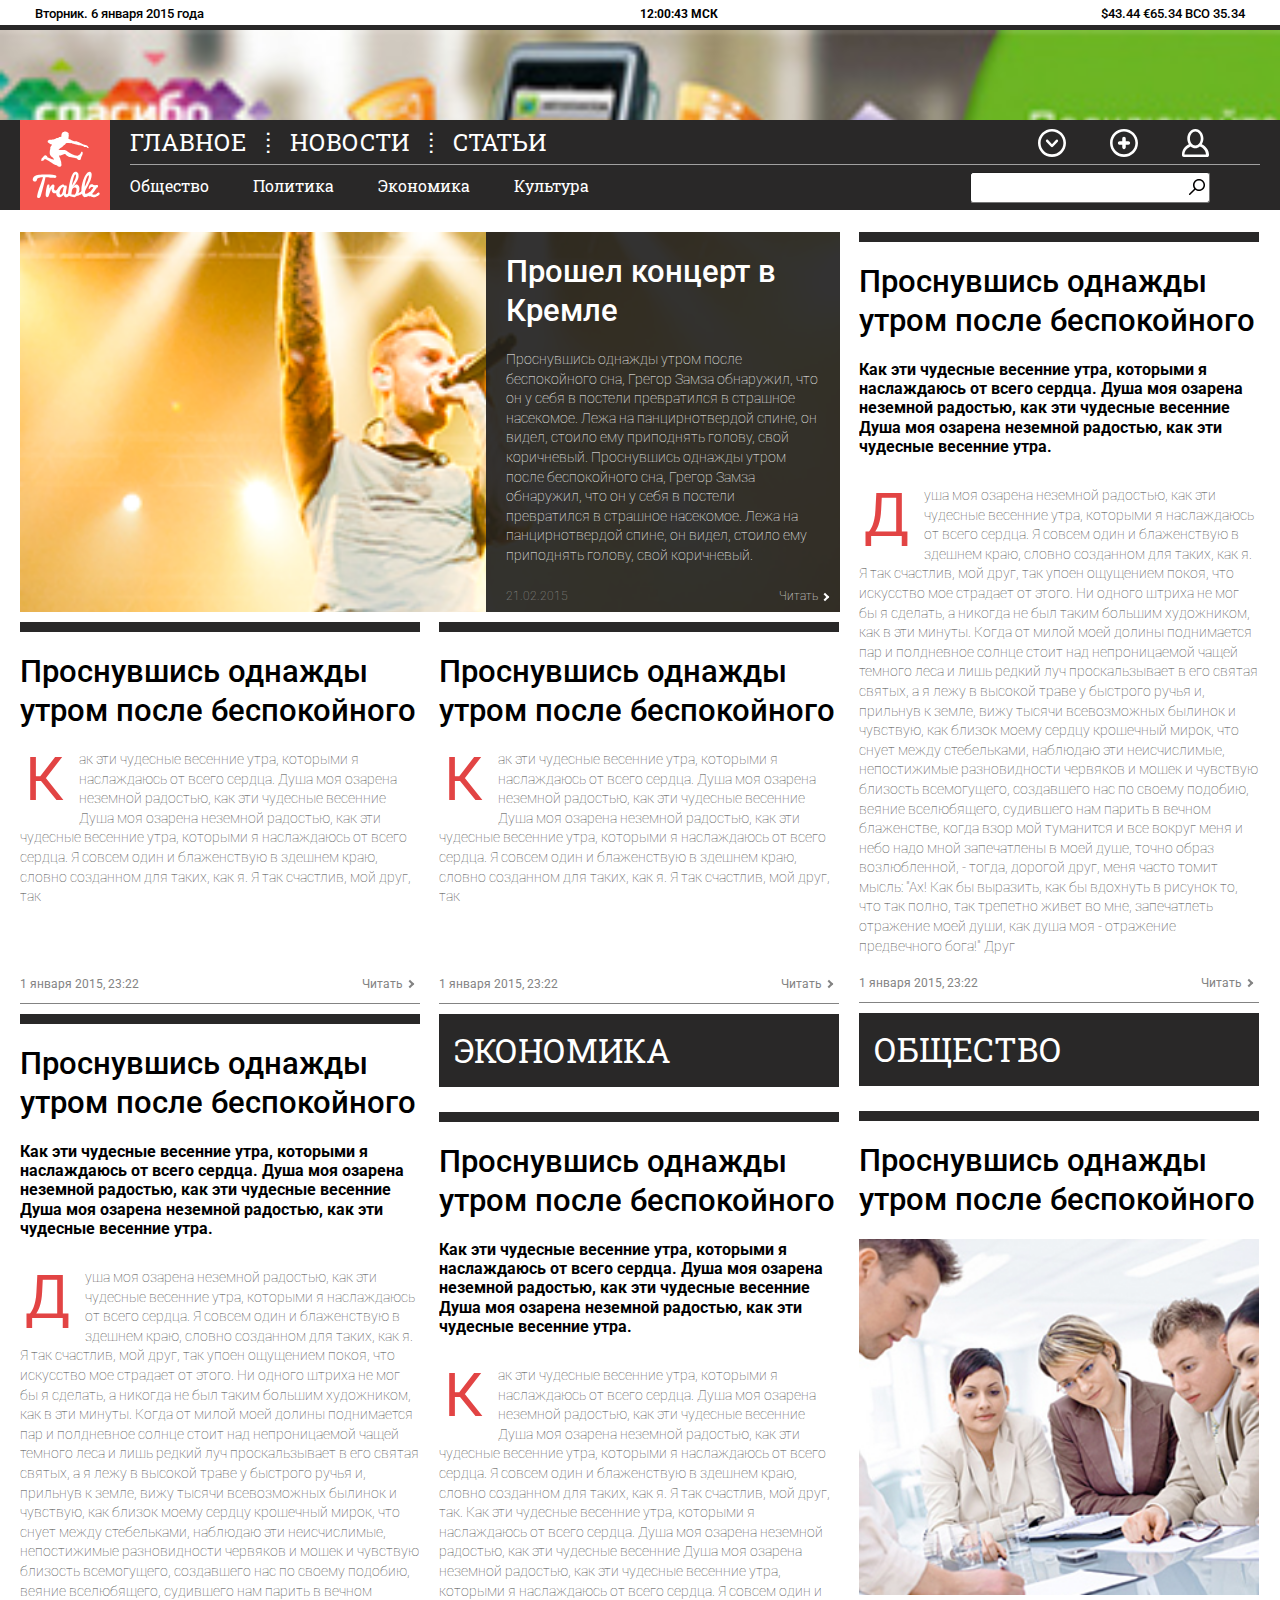
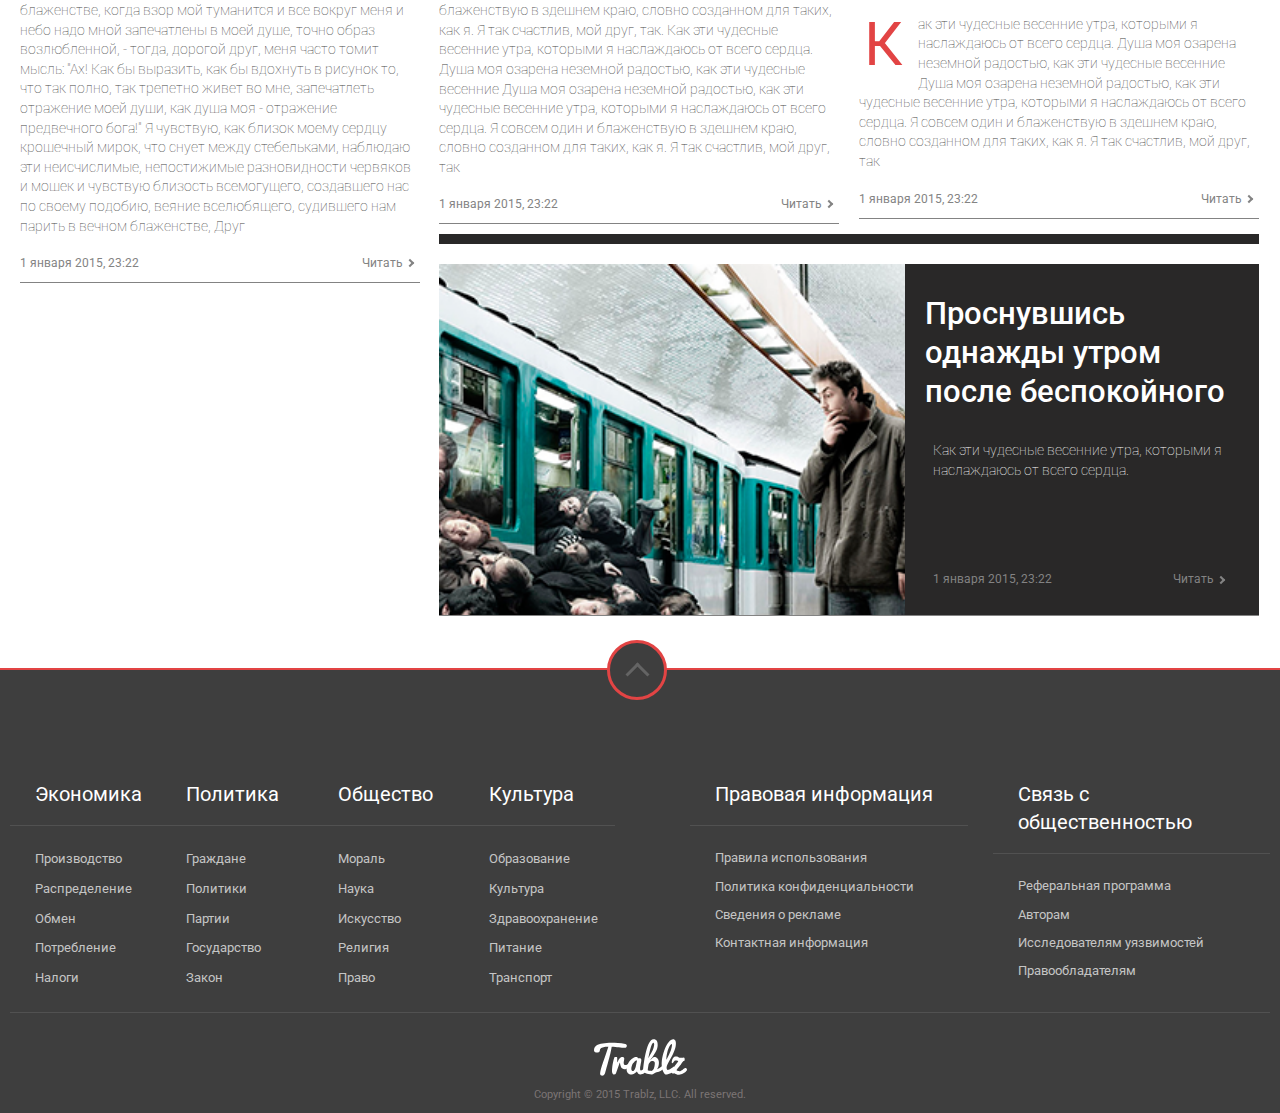
<file: test_tz/Trablz/index.html>
<!DOCTYPE html>
<html lang="ru-RU">
  <head>
    <title>Trablz</title>
    <!-- required meta -->
    <meta charset="utf-8">
    <meta name="keywords" content="">
    <meta name="description" content="">
    <meta name="viewport" content="width=device-width, initial-scale=1.0,user-scalable=no,maximum-scale=1.0" />

    <!-- google fonts -->
    <link href='http://fonts.googleapis.com/css?family=Roboto+Slab:400,700,300,100&subset=latin,cyrillic,cyrillic-ext' rel='stylesheet' type='text/css'>
    <link href='http://fonts.googleapis.com/css?family=Roboto:500,400italic,300,700,400&subset=cyrillic,latin' rel='stylesheet' type='text/css'>



    <!-- stylesheets-->
    <link rel="stylesheet" href="css/reset.css" type="text/css"/>
    <link rel="stylesheet" href="css/icons.css" type="text/css"/>
    <link rel="stylesheet" href="css/screen.css" type="text/css"/>
    <!--
     <link rel="stylesheet" href="css/general.css" type="text/css"/>
    <link rel="stylesheet" href="css/mobile.css" type="text/css"  media="only screen and (max-width:480px)"/>
    <link rel="stylesheet" href="css/middle.css" type="text/css" media="only screen and (min-width:481px) and (max-width: 1024px)"/>
    <link rel="stylesheet" href="css/desktop.css" type="text/css" media="only screen and (min-width: 1025px)"/>
    -->
  </head>
  <body>
    <header>
      <!-- Часы, курсы валют -->
      <div class="clock hide-mobile">
        <span class="day">Вторник. 6 января 2015 года</span>
        <span class="time">12:00:43 МСК</span>
        <span class="currency">$43.44 €65.34 ВСО 35.34</span>
      </div>
      <!-- Блок с баннером -->
      <div class="banner-block">
        <a href="#"><img src="tmp/banner.png"></a>
      </div>
      <!-- Навигация -->
      <nav id="sticker">
        <div class="logo">
          <a href='#' title='Trablz'>
            <img src="img/logo.svg" alt="Trablz" title="Trablz">
          </a>
        </div>
        <ul id="header-nav-global">
          <li class='active'><a href='#'>Главное</a></li>
          <li><a href='#'>Новости</a></li>
          <li><a href='#'>Статьи</a></li>
        </ul>
        <ul id="header-nav-inner">
          <li class='active'><a href='#'>Общество</a></li>
          <li data-trigger='2'><a href='#'>Политика</a></li>
          <li data-trigger='3'><a href='#' data-trigger='3'>Экономика</a></li>
          <li data-trigger='4'><a href='#' data-trigger='4'>Культура</a></li>
        </ul>
        <ul id="header-menu-buttons">
          <li class='icon i-account'><a href="#" data-id='signin'></a></li>
          <li class='icon i-plus' ><a data-id='signup' href="#"></a></li>
          <li class='icon i-down' ><a data-id='categories' href="#"></a></li>
          <li class='icon i-search'><a data-id='togglesearch' href="#"></a></li>
        </ul>
        <div class='searchfield sf-out hide-tablet hide-mobile'>
          <label>
            <input type='text' name='searchQ' />
          </label>
        </div>
        <div id='underNav' class='clearfix'>
          <div id='togglesearch' class='searchfield'>
            <label>
              <input type='text' name='searchQ' />
            </label>
          </div>
          <div id='signin' class='clearfix'>
            <span>Войдите</span>
            <form>
              <div class='fieldGroup clearfix'>
                  <div class='float-inner tablet-1'>
                    <input type='email' name='email' placeholder='E-mail'/>
                    <div class='clearfix'>
                      <a href='#'>У вас еще нет профиля?</a>
                    </div>
                  </div>
                  <div class='float-inner tablet-1'>
                    <input type='password' name='pass' placeholder='Пароль'/>
                    <div class='clearfix'>
                      <a href='#'>Забыли пароль?</a>
                      <label class='chkbx'>
                        <input type='checkbox' name='savepwd'/>
                        <span>Запомнить</span>
                      </label>
                      <button>Войти</button>
                    </div>
                  </div>
              </div>
            </form>
          </div>
          <div id='signup' class='clearfix'>
            <span>Регистрация</span>
            <form>
                <input type='email' name='email' placeholder='E-mail'/>
                <input type='password' name='pass' placeholder='Пароль'/>
                <input type='password' name='pass_rep' placeholder='Повторите пароль'/>
                <input type='text' name='phone' placeholder='Номер телефона'/>
                <div id='captcha'>
                  <div id="chiholder"><input type='text' name='captcha' placeholder='Номер'/>
                  </div>
                  <div class="capcha-img"><img src='tmp/captcha.png'></div>
                </div>
                <button class="registration">Регистрация</button>
            </form>
          </div>
          <div id='categories' class='clearfix'>
               <div class="footernews">
          <div class="footer-column">
            <ul><h4>Экономика</h4>
              <li><a href="#">Производство</a></li>
              <li><a href="#">Распределение</a></li>
              <li><a href="#">Обмен</a></li>
              <li><a href="#">Потребление</a></li>
              <li><a href="#">Налоги</a></li>
            </ul>
          </div>
          <div class="footer-column">
            <ul><h4>Политика</h4>
              <li><a href="#">Граждане</a></li>
              <li><a href="#">Политики</a></li>
              <li><a href="#">Партии</a></li>
              <li><a href="#">Государство</a></li>
              <li><a href="#">Закон</a></li>
            </ul>
          </div>
          <div class="footer-column">
            <ul><h4>Общество</h4>
              <li><a href="#">Мораль</a></li>
              <li><a href="#">Наука</a></li>
              <li><a href="#">Искусство</a></li>
              <li><a href="#">Религия</a></li>
              <li><a href="#">Право</a></li>
            </ul>
          </div>
          <div class="footer-column">
            <ul><h4>Культура</h4>
              <li><a href="#">Образование</a></li>
              <li><a href="#">Культура</a></li>
              <li><a href="#">Здравоохранение</a></li>
              <li><a href="#">Питание</a></li>
              <li><a href="#">Транспорт</a></li>
            </ul>
          </div>
        </div>
          </div>
        </div>
      </nav>
      <!-- END Навигация -->

    </header>
    <!-- Новостная лента --> 
    <main>
      <!-- Внешняя обертка  -->
        <!-- Внутренние обертки  -->
      <div id='msnr' class='clearfix'>
        <div class='float col-2 no-border height-1'>
          <div class="news news-type-0">
            <div class="news-media"><img src="tmp/news1.png"></div>
            <div class="news-content clearfix">
              <h3>Прошел концерт в Кремле</h3>
              <p class="hide-mobile">Проснувшись однажды утром после беспокойного сна, Грегор Замза обнаружил, что он у себя в постели превратился в страшное насекомое. Лежа на панцирнотвердой спине, он видел, стоило ему приподнять голову, свой коричневый. Проснувшись однажды утром после беспокойного сна, Грегор Замза обнаружил, что он у себя в постели превратился в страшное насекомое. Лежа на панцирнотвердой спине, он видел, стоило ему приподнять голову, свой коричневый.
              <br><br>
              Проснувшись однажды утром после беспокойного сна, Грегор Замза обнаружил, что он у себя в постели превратился в страшное насекомое. Лежа на панцирнотвердой спине, он видел, стоило ему приподнять голову, свой коричневый.</p>
              <!-- да, тк это ньюс-тайп-0 здесь время и ссылка внутри контента, да будет так -->
              <time pubdate datetime="2012-12-23">21.02.2015</time>
                <a class="read" href="#">Читать</a>
            </div>
          </div>
        </div>
        <div class='float col-1 height-2'>
          <div class="news news-type-2">
            <div class="news-content clearfix">
              <h3>Проснувшись однажды утром после беспокойного</h3>
              <h4 class="news-intro">Как эти чудесные весенние утра, которыми я наслаждаюсь от всего сердца. Душа моя озарена неземной радостью, как эти чудесные весенние Душа моя озарена неземной радостью, как эти чудесные весенние утра.</h4>
              <p>Душа моя озарена неземной радостью, как эти чудесные весенние утра, которыми я наслаждаюсь от всего сердца. Я совсем один и блаженствую в здешнем краю, словно созданном для таких, как я. Я так счастлив, мой друг, так упоен ощущением покоя, что искусство мое страдает от этого. Ни одного штриха не мог бы я сделать, а никогда не был таким большим художником, как в эти минуты. Когда от милой моей долины поднимается пар и полдневное солнце стоит над непроницаемой чащей темного леса и лишь редкий луч проскальзывает в его святая святых, а я лежу в высокой траве у быстрого ручья и, прильнув к земле, вижу тысячи всевозможных былинок и чувствую, как близок моему сердцу крошечный мирок, что снует между стебельками, наблюдаю эти неисчислимые, непостижимые разновидности червяков и мошек и чувствую близость всемогущего, создавшего нас по своему подобию, веяние вселюбящего, судившего нам парить в вечном блаженстве, когда взор мой туманится и все вокруг меня и небо надо мной запечатлены в моей душе, точно образ возлюбленной, - тогда, дорогой друг, меня часто томит мысль: "Ах! Как бы выразить, как бы вдохнуть в рисунок то, что так полно, так трепетно живет во мне, запечатлеть отражение моей души, как душа моя - отражение предвечного бога!" Друг</p>
            </div>
            <div class='news-infos clearfix'>
                <time pubdate datetime="2012-12-23">1 января 2015, 23:22</time>
                <a class="read" href="#">Читать</a>
            </div>
          </div>
        </div>
        <div class='float col-1 height-1'>
          <div class="news news-type-1">
            <div class="news-content clearfix">
              <h3>Проснувшись однажды утром после беспокойного</h3>
              <p>Как эти чудесные весенние утра, которыми я наслаждаюсь от всего сердца. Душа моя озарена неземной радостью, как эти чудесные весенние Душа моя озарена неземной радостью, как эти чудесные весенние утра, которыми я наслаждаюсь от всего сердца. Я совсем один и блаженствую в здешнем краю, словно созданном для таких, как я. Я так счастлив, мой друг, так</p>
            </div>
            <div class='news-infos clearfix'>
              <time pubdate datetime="2012-12-23">1 января 2015, 23:22</time>
              <a class="read" href="#">Читать</a>
            </div>
          </div>
        </div>
        <div class='float col-1 height-1'>
          <div class="news news-type-1 ">
              <div class="news-content clearfix">
                <h3>Проснувшись однажды утром после беспокойного</h3>
                <p>Как эти чудесные весенние утра, которыми я наслаждаюсь от всего сердца. Душа моя озарена неземной радостью, как эти чудесные весенние Душа моя озарена неземной радостью, как эти чудесные весенние утра, которыми я наслаждаюсь от всего сердца. Я совсем один и блаженствую в здешнем краю, словно созданном для таких, как я. Я так счастлив, мой друг, так</p>
            </div>
            <div class='news-infos clearfix'>
                <time pubdate datetime="2012-12-23">1 января 2015, 23:22</time>
                <a class="read" href="#">Читать</a>
            </div>
          </div>
        </div>
        <div class='float col-1 height-2'>
          <h6 class='section-headline'>Общество</h6>
          <div class="news news-type-3">
          <div class="news-content clearfix">
            <h3>Проснувшись однажды утром после беспокойного</h3>
            <div class="news-media"><img src="tmp/news2.png"></div>
            <p>Как эти чудесные весенние утра, которыми я наслаждаюсь от всего сердца. Душа моя озарена неземной радостью, как эти чудесные весенние Душа моя озарена неземной радостью, как эти чудесные весенние утра, которыми я наслаждаюсь от всего сердца. Я совсем один и блаженствую в здешнем краю, словно созданном для таких, как я. Я так счастлив, мой друг, так</p>
          </div>
          <div class='news-infos clearfix'>
              <time pubdate datetime="2012-12-23">1 января 2015, 23:22</time>
              <a class="read" href="#">Читать</a>
          </div>
        </div>
        </div>
        <div class='float col-1 height-2'>
        <div class="news news-type-2">
          <div class="news-content clearfix">
            <h3>Проснувшись однажды утром после беспокойного</h3>
            <h4 class="news-intro">Как эти чудесные весенние утра, которыми я наслаждаюсь от всего сердца. Душа моя озарена неземной радостью, как эти чудесные весенние Душа моя озарена неземной радостью, как эти чудесные весенние утра.</h4>
            <p>Душа моя озарена неземной радостью, как эти чудесные весенние утра, которыми я наслаждаюсь от всего сердца. Я совсем один и блаженствую в здешнем краю, словно созданном для таких, как я. Я так счастлив, мой друг, так упоен ощущением покоя, что искусство мое страдает от этого. Ни одного штриха не мог бы я сделать, а никогда не был таким большим художником, как в эти минуты. Когда от милой моей долины поднимается пар и полдневное солнце стоит над непроницаемой чащей темного леса и лишь редкий луч проскальзывает в его святая святых, а я лежу в высокой траве у быстрого ручья и, прильнув к земле, вижу тысячи всевозможных былинок и чувствую, как близок моему сердцу крошечный мирок, что снует между стебельками, наблюдаю эти неисчислимые, непостижимые разновидности червяков и мошек и чувствую близость всемогущего, создавшего нас по своему подобию, веяние вселюбящего, судившего нам парить в вечном блаженстве, когда взор мой туманится и все вокруг меня и небо надо мной запечатлены в моей душе, точно образ возлюбленной, - тогда, дорогой друг, меня часто томит мысль: "Ах! Как бы выразить, как бы вдохнуть в рисунок то, что так полно, так трепетно живет во мне, запечатлеть отражение моей души, как душа моя - отражение предвечного бога!" Я чувствую, как близок моему сердцу крошечный мирок, что снует между стебельками, наблюдаю эти неисчислимые, непостижимые разновидности червяков и мошек и чувствую близость всемогущего, создавшего нас по своему подобию, веяние вселюбящего, судившего нам парить в вечном блаженстве, Друг</p>
          </div>
          <div class='news-infos clearfix'>
              <time pubdate datetime="2012-12-23">1 января 2015, 23:22</time>
              <a class="read" href="#">Читать</a>
          </div>
        </div>  
        </div>
        <div class='float col-1 height-2'>
          <h6 class='section-headline'>ЭКОНОМИКА</h6>
          <div class="news news-type-2">
            <div class="news-content clearfix">
              <h3>Проснувшись однажды утром после беспокойного</h3>
              <h4 class="news-intro">Как эти чудесные весенние утра, которыми я наслаждаюсь от всего сердца. Душа моя озарена неземной радостью, как эти чудесные весенние Душа моя озарена неземной радостью, как эти чудесные весенние утра.</h4>
              <p>Как эти чудесные весенние утра, которыми я наслаждаюсь от всего сердца. Душа моя озарена неземной радостью, как эти чудесные весенние Душа моя озарена неземной радостью, как эти чудесные весенние утра, которыми я наслаждаюсь от всего сердца. Я совсем один и блаженствую в здешнем краю, словно созданном для таких, как я. Я так счастлив, мой друг, так. Как эти чудесные весенние утра, которыми я наслаждаюсь от всего сердца. Душа моя озарена неземной радостью, как эти чудесные весенние Душа моя озарена неземной радостью, как эти чудесные весенние утра, которыми я наслаждаюсь от всего сердца. Я совсем один и блаженствую в здешнем краю, словно созданном для таких, как я. Я так счастлив, мой друг, так. Как эти чудесные весенние утра, которыми я наслаждаюсь от всего сердца. Душа моя озарена неземной радостью, как эти чудесные весенние Душа моя озарена неземной радостью, как эти чудесные весенние утра, которыми я наслаждаюсь от всего сердца. Я совсем один и блаженствую в здешнем краю, словно созданном для таких, как я. Я так счастлив, мой друг, так</p>
            </div>
            <div class='news-infos clearfix'>
                <time pubdate datetime="2012-12-23">1 января 2015, 23:22</time>
                <a class="read" href="#">Читать</a>
            </div>
          </div> 
        </div>

        <div class='float col-2 height-1 no-border'>
          <div class="news news-type-4 nb_color_black">
            <div class="news-media"><img src="tmp/news3.png"></div>
            <div class="news-content clearfix">
              <h3>Проснувшись однажды утром после беспокойного</h3>
              <p>Как эти чудесные весенние утра, которыми я наслаждаюсь от всего сердца.</p>
            </div>
            <div class='news-infos clearfix'>
                <time pubdate datetime="2012-12-23">1 января 2015, 23:22</time>
                <a class="read" href="#">Читать</a>
            </div>
          </div> 
        </div>

     
      <!-- загрузить еще статьи -->
      <div class="get-more-articles collapsed">
        <!--<a href="#">Читать больше</a>
      </div>-->
    </main>



    <!-- Footer -->
    <footer>
      <div class="container">

        <!-- вернуться в начало страницы-->
        <a id="scrollTopButton"></a>

        <!-- меню-->
        <div class="footernews">
          <div class="footer-column">
            <ul><h4>Экономика</h4>
              <li><a href="#">Производство</a></li>
              <li><a href="#">Распределение</a></li>
              <li><a href="#">Обмен</a></li>
              <li><a href="#">Потребление</a></li>
              <li><a href="#">Налоги</a></li>
            </ul>
          </div>
          <div class="footer-column">
            <ul><h4>Политика</h4>
              <li><a href="#">Граждане</a></li>
              <li><a href="#">Политики</a></li>
              <li><a href="#">Партии</a></li>
              <li><a href="#">Государство</a></li>
              <li><a href="#">Закон</a></li>
            </ul>
          </div>
          <div class="footer-column">
            <ul><h4>Общество</h4>
              <li><a href="#">Мораль</a></li>
              <li><a href="#">Наука</a></li>
              <li><a href="#">Искусство</a></li>
              <li><a href="#">Религия</a></li>
              <li><a href="#">Право</a></li>
            </ul>
          </div>
          <div class="footer-column">
            <ul><h4>Культура</h4>
              <li><a href="#">Образование</a></li>
              <li><a href="#">Культура</a></li>
              <li><a href="#">Здравоохранение</a></li>
              <li><a href="#">Питание</a></li>
              <li><a href="#">Транспорт</a></li>
            </ul>
          </div>
        </div>


        <!-- правовая информация-->
        <div id="additional-info" class='clearfix'>  
          <div class="footer-column">
            <ul><h4>Правовая информация</h4>
              <li><a href="#">Правила использования</a></li>
              <li><a href="#">Политика конфиденциальности</a></li>
              <li><a href="#">Сведения о рекламе</a></li>
              <li><a href="#">Контактная информация</a></li>
            </ul>
          </div>
          <div class="footer-column">
            <ul><h4>Связь с общественностью</h4>
              <li><a href="#">Реферальная программа</a></li>
              <li><a href="#">Авторам</a></li>
              <li><a href="#">Исследователям уязвимостей</a></li>
              <li><a href="#">Правообладателям</a></li>
            </ul>
          </div>
        </div>

        <!-- copyrights-->
        <div id="copyrights">
          <img src="img/logo_footer.svg" alt="All right reserved. Trablz inc. 2015">
          <a class="reserved">Copyright © 2015 Trablz, LLC. All reserved.</a>
        </div> 
        
        </div> 
      </div>
    </footer>
    <!-- хз, временно или нет, но js -->
    <script src="js/masonry.pkgd.min.js"></script>
    <script src='js/func.js'></script>
    
  </body>
</html>
</file>
<file: test_tz/Trablz/css/icons.css>
/* Иконки меню */
.i-search{
	background: url("[data-uri]") no-repeat;
}
.i-search:hover {
	background: url("[data-uri]") no-repeat;
}
.i-down {
	background: url("[data-uri]") no-repeat;
}
.i-down:hover {
	background: url("[data-uri]") no-repeat;
}
.i-plus {
	background: url("[data-uri]") no-repeat;
}
.i-plus:hover {
	background: url("[data-uri]") no-repeat;
}

.i-account {
	background: url("[data-uri]") no-repeat;
}
.i-account:hover {
	background: url("[data-uri]") no-repeat;
}
.searchfield label:after{
	background: url("[data-uri]")
}
label.chkbx span:after{
	background: url("[data-uri]");
}
</file>
<file: test_tz/Trablz/css/screen.css>
@charset "UTF-8";
/* Welcome to Compass. In this file you should write your main styles. (or centralize your imports) Import this file using the following HTML or equivalent: <link href="/stylesheets/screen.css" media="screen, projection" rel="stylesheet" type="text/css" /> */
/* без медиакверей - мобайл */
/*	general layout - start */
html { width: 100%; position: relative; -webkit-box-sizing: border-box; -moz-box-sizing: border-box; box-sizing: border-box; }
html * { -webkit-box-sizing: border-box; -moz-box-sizing: border-box; box-sizing: border-box; }

body { font-family: "Roboto", Tahoma, sans-serif; font-size: 14px; min-width: 320px; width: 100%; margin: 0 auto; position: relative; }

main { padding: 10px; }

.container { margin: 0; padding: 10px 0; }

@media screen and (min-width: 480px) { #msnr { margin: 0 10px; } }

.float-outer, .float-inner, .float { position: relative; width: 100%; margin-top: 10px !important;}

.float { min-width: 300px; overflow: hidden; }

@media screen and (max-width: 400px) {#underNav #signup form #captcha input{ }}
@media screen and (min-width: 481px) { main, .container { padding: 12px 0; } }
@media screen and (min-width: 481px) and (max-width: 639px) { #msnr { margin: 0 20px; }}
@media screen and (min-width: 640px) { .float { padding: 0 20px; }
  .float.col-1 { width: 50%; }
  .float.col-2 { width: 100%; min-width: 640px; }
  .float.height-1 .news { height: 382px; }
  .float.height-1 h6 + .news { height: 289px; }
  .float.height-2 .news { height: auto; }
  .float.height-2 h6 + .news { height: auto; }
  #msnr { margin: 0; } 
}
@media screen and (min-width: 962px) { .float { padding: 0 0 0 20px; }
  .float.col-2 { width: 66.66667%; max-width: 1279px; }
  .float.col-1 { width: 33.33333%; max-width: 639px; } }
@media screen and (min-width: 1282px) { .float.col-2 { width: 50%; }
  .float.col-1 { width: 25%; } }
@media screen and (min-width: 1602px) { .float.col-2 { width: 40%; }
  .float.col-1 { width: 20%; } }
@media screen and (min-width: 1922px) { .float.col-2 { width: 33.33333%; }
  .float.col-1 { width: 16.66667%; } }
@media screen and (min-width: 2242px) { .float.col-2 { width: 28.57143%; }
  .float.col-1 { width: 14.28571%; } }
@media screen and (min-width: 2562px) { .float.col-2 { width: 25%; }
  .float.col-1 { width: 12.5%; } }
@media screen and (min-width: 1025px) { main { padding: 12px 0px; margin-right: 20px; }

  .float { padding: 0 0 0 20px; } }
/* general layout - end */
/* под вопросом нахера это сделали c ссылками внизу */
a svg * { -webkit-transition: all 0.3s linear; -moz-transition: all 0.3s linear; -o-transition: all 0.3s linear; transition: all 0.3s linear; }
a svg .static { opacity: 1; }
a svg .hover { opacity: 0; }

a:hover svg .static { opacity: 0; }
a:hover svg .hover { opacity: 1; }

/* header block - start */
header { width: 100%; min-width: 320px; background: #292828; height: auto; }

.clock { width: 100%; height: 30px; border-bottom: 5px solid #292828; background: white; }
.clock span { font-weight: 500; font-size: 13px; padding: 7px 35px; display: block; }
.clock span.day { float: left; }
.clock span.time { left: 50%; font-size: 12px; margin-top: 8px; font-weight: bold; position: absolute; padding: 0; }
.clock span.currency { float: right; }

a.reserved {position: relative;top: -10px;}
#chiholder {margin-right: 150px; float: left;}

.banner-block { width: 100%; height: 90px; overflow: hidden; }
.banner-block a { display: block; width: 100%; height: 100%; }
.banner-block a > * { width: 100%; }

nav { height: 87px; padding: 0 10px; position: relative; }
nav.fixed { height: 87px; padding: 0 10px; position: fixed; }
nav#sticker {width: 100%; background: #292828; z-index: 9000;}

#header-menu-buttons { list-style: none; margin: 0px; padding: 0px; position: absolute; right: 0; }
#header-menu-buttons li { list-style: none; display: inline-block; margin-top: 31px; margin-bottom: 31px; margin-right: 25px; float: right; width: 25px; height: 25px; }
#header-menu-buttons li a { cursor: pointer; display: block; width: 100%; height: 100%; }
#header-menu-buttons li a span { display: inline-block; }

.logo { width: 87px; height: 87px; position: absolute; }
.logo img { width: 100%; }

#header-nav-global, #header-nav-inner { display: none; }
#header-nav-global ul, #header-nav-inner ul { list-style: none; }
#header-nav-global ul, #header-nav-global li, #header-nav-inner ul, #header-nav-inner li { display: block; }

.capcha-img {width: 144px; float: right;position: absolute; top: 0px; right: 0px;}
.searchfield.sf-out { position: absolute; right: 70px; top: 75%; height: 0px; }
@media screen and (max-width: 1259px) { .searchfield.sf-out { display: none; } }
.searchfield label { display: block; position: relative; height: 34px; margin-top: -16px; }
.searchfield label:after { position: absolute; content: ""; width: 26px; height: 26px; top: 50%; margin-top: -15px; right: 0; background-size: 100% 100%; }
.searchfield label input { padding-right: 30px; -webkit-transition: all 0.3s ease-in; -moz-transition: all 0.3s ease-in; -o-transition: all 0.3s ease-in; transition: all 0.3s ease-in; }
.searchfield label input:focus, .searchfield label input:hover { border-color: #e24444; }

input:not([type="checkbox"]) { height: 31px; outline: 0; width: 240px; font-size: 14px; font-weight: 100; text-overflow: ellipsis; border-radius: 3px; border-width: 1px; }
input:not([type="checkbox"]):focus { border-color: white; }

#underNav { position: absolute; top: 100%; padding: 10px; background: #3c3a3a; left: 0px; width: 100%; -webkit-transition: opacity 0.25s ease-in-out; -moz-transition: opacity 0.25s ease-in-out; -o-transition: opacity 0.25s ease-in-out; transition: opacity 0.25s ease-in-out; opacity: 0; z-index: -1; overflow: hidden; }
#underNav > * { -webkit-transition: opacity 0.25s 0.25s; -webkit-transition-delay: ease-in-out; -moz-transition: opacity 0.25s 0.25s ease-in-out; -o-transition: opacity 0.25s 0.25s ease-in-out; transition: opacity 0.25s 0.25s ease-in-out; opacity: 0; position: absolute; }
#underNav #togglesearch { height: auto; margin: 0; right: 0; }
#underNav #togglesearch label { margin: 0; }
#underNav #togglesearch input { width: 100%; }
#underNav #categories ul { list-style-type: none; text-align: left; }
#underNav #categories ul li { margin: 0 5px 10px; }
#underNav #categories ul li:last-child { margin-bottom: 0; }
#underNav #categories ul li a { display: inline-block; margin: auto; color: white; text-decoration: none; }
#underNav #categories ul li a:hover { color: #e24444; }
#underNav #signin { color: white; }
#underNav #signin form { width: 279px;float: none;margin: 0 auto;margin-top: 56px; }
#underNav #signin form [class^="float"] { margin: 0; }
#underNav #signin form [class^="float"] div { margin-top: 12px; }
#underNav #signin form [class^="float"] div a { color: white; float: left; }
#underNav #signin form [class^="float"] div a:hover { color: #e24444; }
#underNav #signin form [class^="float"] label { float: right; margin-top: -21px; margin-left: 81%; }
#underNav #signin form input[placeholder] { padding-left: 5px; width: 375px; height: 30px; font-size: 14px; font-weight: 100; line-height: 30px; }
#underNav #signin form button { min-width: 140px; }
#underNav #signup form { max-width: 100%;width: 400px;position: relative;height: 300px;top: 44px;margin: 0 auto;float: none;}
#underNav #signup form > input { width: 100%; padding-left: 5px; padding-right: 5px; margin-bottom: 10px; }
#underNav #signup form #captcha {position: relative;  }
#underNav #signup form #captcha input { width: 100%; margin-right: 150px; box-sizing:border-box; display: block;}
#underNav #signup form #captcha img { vertical-align: bottom; float: right; }
#underNav #signin > span, #underNav #signup > span { color: white; font-size: 24px; font-family: "Roboto Slab", serif; font-weight: 300; }
#underNav button { background: #e24444; color: white; border: 0px solid transparent; font-family: "Roboto"; font-weight: 100; font-size: 14px; height: 30px; margin-top: 10%; border-radius: 30px; padding: 0 30px 0 15px; position: relative; float: none;margin: 0 auto; left: initial; display: block;}
#underNav button:after, #underNav button:before { position: absolute; content: ""; height: 12px; width: 12px; right: 9px; top: 50%; margin-top: -8px; border: 2px solid white; -webkit-transition: 0.2s ease all; -moz-transition: 0.2s ease all; -o-transition: 0.2s ease all; transition: 0.2s ease all; }
#underNav button:after { border-top: none; border-left: 0; height: 4px; width: 4px; right: 15px; margin-top: -3px; -webkit-transform: rotate(-45deg); -moz-transform: rotate(-45deg); -ms-transform: rotate(-45deg); -o-transform: rotate(-45deg); transform: rotate(-45deg); }
#underNav button:before { border-radius: 50%; }
#underNav button:hover:before { background: white; }
#underNav button:hover:after { border-color: #e24444; }
#underNav input[placeholder] { font-size: 14px; font-weight: 100; }
#underNav input[name="pass"] + .pwdtip { padding-left: 1em; display: inline-block; color: #757575;}
#underNav label.chkbx input { visibility: hidden; }
#underNav label.chkbx span { display: inline-block; position: relative; }
#underNav label.chkbx span:before, #underNav label.chkbx span:after { content: ""; height: 1em; width: 1em; position: absolute; right: 100%; margin-right: 0.5em; margin-top: -0.55em; top: 50%; }
#underNav label.chkbx span:before { border: 1px solid white; border-radius: 4px; }
#underNav label.chkbx span:after { opacity: 0; background-position: center bottom; margin-top: -0.45em; }
#underNav label.chkbx input:checked + span:after { opacity: 1; }
#underNav.uncollapsed, #underNav.uncollapsed > .uncollapsed { opacity: 1; z-index: 3; }
#underNav.uncollapsed > .uncollapsed { position: relative; -webkit-transition: opacity 0.25s 0s; -webkit-transition-delay: ease-in-out; -moz-transition: opacity 0.25s 0s ease-in-out; -o-transition: opacity 0.25s 0s ease-in-out; transition: opacity 0.25s 0s ease-in-out; }

@media screen and (max-width: 480px) { #underNav { padding-top: 10px; height: auto;}
  .capcha-img { top: 1px;}
  #underNav #signup form #captcha input {}
  #underNav form { float: none; margin-top: 17%;}
  #underNav #signin > span, #underNav #signup > span { display: block; line-height: 1em; margin: 0 auto; text-align: center; }
  #underNav #signup #captcha { margin-bottom: 10px; }
  #underNav #signup button { right: -3px !important; top: 18px !important; }
  #underNav #signup input[name="email"] { width: ; }
  #underNav #signup input[name="pass"] { width: ; }
  #underNav #signup input[name="pass"] + .pwdtip { width: 100px; } 
  #underNav #signin form input[placeholder] {width: 278px;}
  .chkbx {position: relative;top: -12px; float: right!important; margin-right: 24px;}
  button.registration {}
}
@media screen and (max-width: 679px) { #signin { margin-bottom: 10px; }
  #signin .float-inner:last-child { margin-top: 10px !important; }
  #signin .fieldGroup > div { margin: 10px 0 10px; }
  #signin .fieldGroup > div:first-child input { width: ; }
  #signin a { display: block; width: 100%; } }
@media screen and (min-width: 980px) { #underNav #signin form [class^="float"] label { float: right;  }
  .float-inner.tablet-1 { width: 50%; float: left; padding-left: 0%; position: relative;} 
  #underNav #signin > span, #underNav #signup > span {position: initial; text-align: left;}
  .chkbx {position: relative;top: -10px;}
  #underNav #signup form {max-width: 100%;width: 400px;position: relative;height: 300px;top: 0px!important;margin: 0 auto;float: right;}

}
/* header - tablet */
@media screen and (min-width: 481px) { #underNav { padding: 25px; height: auto;}
  #underNav #categories { text-align: left; margin-top: -35px;}
  #underNav #categories ul { margin-bottom: 20px; font-size: 16px; text-align: left;}
  #underNav #signin { padding-left: 0px; }
  .logo { width: 90px; height: 111px; }
  .banner-block { height: 90px; padding-bottom: 0; }
  nav { height: 90px; padding: 0 20px; }
  #header-menu-buttons { position: absolute; right: 25px; top: 50%; height: 0; }
  #header-menu-buttons li { width: 28px; height: 28px; margin-left: 44px; margin-top: -14px; margin-right: 0; }
  #signin > span, #signup > span {line-height: 1em; height: 1em; display: block; margin:0 auto; text-align: center;}
  #underNav #signin form input[placeholder] {width: 300px;}
  #underNav #signin form {width: 300px; float: none;margin: 0 auto; margin-top: 20px;}
  button.registration {left: 127px; top: 27px;}
  .capcha-img img {}
   }
@media screen and (min-width: 600px) { #underNav #signup form { width: 400px; position: relative; height:300px; top: 44px; margin: 0 auto;}}
@media screen and (min-width: 815px) { #underNav #categories { margin-top: -35px; }
  #underNav #categories ul { width: 100%; margin-right: 15px; float: left; text-align: left; }
  #underNav #categories ul li { margin: 0 0 10px; }
  #underNav #categories ul li a { display: block; margin: auto; color: white; text-decoration: none; }
  #underNav #categories ul li a:hover { color: #e24444; }
  #header-nav-global, #header-nav-inner { height: 45px; display: block; margin-left: 110px; width: 300px; clear: both; position: relative; }
  #header-nav-global li, #header-nav-inner li { display: none; float: left; height: 100%; }
  #header-nav-global a, #header-nav-inner a { font-family: "Roboto Slab", serif; font-weight: 400; font-size: 16px; text-decoration: none; color: white; padding: 11px; line-height: 41px; -webkit-font-smoothing: antialiased; }
  #header-nav-global li.active, #header-nav-inner li.active { display: block; }
  #header-nav-global { border-bottom: 1px solid #a1a1a1; }
  #header-nav-global a { font-size: 26px; text-transform: uppercase; line-height: 1.8em; }
  #header-nav-global li.active a, #header-nav-global li:hover a { color: #e24444; } }
/* header - wide */
@media screen and (min-width: 1025px) { .banner-block { background: white; }
  nav { height: 90px; padding: 0 20px; }
  .logo { width: 90px; height: 90px; }
  .chkbx {position: relative;top: -10px;}
  button.registration {position: relative!important;top: -195px!important; float: right;left: 136px;}
  #underNav button {background: #e24444;color: white;border: 0px solid transparent;font-family: "Roboto";font-weight: 100;font-size: 14px;height: 31px;margin-left: 71%;border-radius: 30px;padding: 0 30px 0 15px;position: absolute; top: 0%;}
  #underNav { padding: 0 35px 0 20px; }
  #underNav > div:not(#categories) { margin-top: 25px; margin-bottom: 25px; }
  #underNav #categories { height: 45px; text-align: left; padding-left: 181px; }
  #underNav #categories ul { height: auto; font-size: 16px; width: 100%; margin: 0; }
  #underNav #categories ul li { display: inline-block; margin-right: 30px; margin-bottom: 0; line-height: 1.6em; height: 45px; vertical-align: middle; }
  #underNav #categories ul li a { line-height: 45px; font-weight: 100; }
  #underNav #categories ul.uncollapsed { display: block; }
  #underNav #signin form { float: right; width: 775px; margin-top: -37px; }
  #header-nav-global, #header-nav-inner { height: 45px; }
  #header-nav-global li.active a, #header-nav-inner li.active a { color: white; }
  #header-nav-global li a, #header-nav-inner li a { padding: 0 22px;  }
  #header-nav-global li:hover a, #header-nav-inner li:hover a { color: #e24444 !important; }
  #header-nav-global li:first-child a, #header-nav-inner li:first-child a { padding-left: 0; }
  #header-nav-global li a { font-size: 38px; line-height: 1.2em; padding-top: 0; padding-bottom: 0; }
  #header-nav-inner li { position: relative; }
  #header-nav-inner li.activeL:after, #header-nav-inner li:hover:after { content: ""; position: absolute; bottom: 0; width: 0; height: 0; left: 50%; margin-left: -3px; border: 6px solid transparent; border-right-width: 3px; border-left-width: 3px; border-bottom-color: #3c3a3a; } }
@media screen and (min-width: 1190px) { #header-menu-buttons { right: 70px; top: 25%; }
  .chkbx {position: relative;top: -10px;}
  #header-nav-global, #header-nav-inner { width: auto; }
  #header-nav-global li, #header-nav-inner li { display: block; }
  #header-nav-global li.active a, #header-nav-inner li.active a { color: white;}
  #header-nav-global li:hover a, #header-nav-inner li:hover a { color: #e24444; }
  #header-nav-global li { position: relative; }
  #header-nav-global li a { font-size: 24px; line-height: 1.9em;}
  #header-nav-global li:not(:last-child) a:after { content: "...."; color: white; position: absolute; right: -30px; width: 1px; height: 1px; -webkit-transform: rotate(90deg); -moz-transform: rotate(90deg); -ms-transform: rotate(90deg); -o-transform: rotate(90deg); transform: rotate(90deg); top: 11px; }
  li.icon.i-down { } }
@media screen and (min-width: 1260px) { li.icon.i-search { display: none !important; }

 }
/* header block - end */
/* news - start */
h6.section-headline { font-family: "Roboto Slab", Georgia, serif; font-size: 18px; padding: 20px 15px; width: 100%; clear: both; margin-bottom: 10px; color: white; background: #292828; text-transform: uppercase; margin: 0 auto; }
.news { /* news general */ width: 100%; clear: both; position: relative; border-top: 10px solid #292828; padding-bottom: 30px; margin: 0 auto; overflow: hidden; border-bottom: 1px solid #838383; margin-top: 10px; /* news types */ /* news colors */ }
.news a.read { position: relative; color: #838383; float: right; margin-right: 10px; text-decoration: none; padding-right: 7px; }
.news a.read:after { content: ""; display: block; position: absolute; width: 3px; height: 3px; right: -3px; top: 6px; border-top: 2px solid #838383; border-right: 2px solid #838383; -webkit-transform: rotate(45deg); -moz-transform: rotate(45deg); -ms-transform: rotate(45deg); -o-transform: rotate(45deg); transform: rotate(45deg); }
.news time { float: left; color: #838383; padding-left: 0px; font-size: 13px; font-weight: 400; }
.news .news-content { line-height: 1.4; width: 100%; }
.news h3 { font-size: 20px; font-weight: 500; margin: 15px auto; line-height: 25px; }
.news h4.news-intro { font-weight: bold; font-size: 12px; line-height: 1.2em; margin: 5px 0 30px; }
.news p { color: #454545; font-weight: 100; font-size: 12px; margin-bottom: 20px; }
.news .news-media { width: 100%; position: relative; overflow: hidden; line-height: 0; margin: 10px auto 20px; }
.news .news-media * { min-width: 100%; height: auto; }
.news.news-type-0 { border-width: 0px; margin-top: 0; padding-bottom: 0; }
.news.news-type-0 time { float: none; color: rgba(255, 255, 255, 0.5); position: absolute; bottom: 10px; }
.news.news-type-0 h3, .news.news-type-0 p { color: white; }
.news.news-type-0 .news-content { height: 85px; position: absolute; bottom: 0px; width: 100%; padding: 0 15px; background: rgba(29, 28, 28, 0.9); }
.news.news-type-0 .news-media { margin: 0; }
.news.news-type-0 a.read { position: absolute; bottom: 10px; right: 15px; color: white; margin: 0; float: none; }
.news.news-type-0 a.read:after { border-color: white; top: 8px; }
.news.news-type-1 p:first-letter, .news.news-type-2 p:first-letter, .news.news-type-3 p:first-letter { font-size: 60px; font-weight: 400; color: #e24444; margin: 0px 15px 0px 5px; line-height: 1; float: left; }
.news.news-type-1 .news-infos, .news.news-type-2 .news-infos, .news.news-type-3 .news-infos { position: absolute; height: 37px; background: white; bottom: 0; padding-top: 12px; width: 100%;}
.news.news-type-1 .news-infos a.read:after, .news.news-type-2 .news-infos a.read:after, .news.news-type-3 .news-infos a.read:after { top: 5px; }
.news.news-type-4 h3 { padding: 30px 20px; margin: 0; }
.news.news-type-4 p { margin: 0px 20px 30px 20px; padding: 0; color: inherit; }
.news.news-type-4 .news-media { margin-bottom: 0; }
.news.news-type-4 .news-content { margin-bottom: 20px; }
.news.nb_color_black { color: white; }
.news.nb_color_black .news-content { background: #292828; }
.news.nb_color_gray { background: #a0a0a0; }
.news.nb_color_gray .news-content { background: #a0a0a0; }
.news.nb_color_no { background: white; }
.news.nb_color_no .news-content { background: white; }

/* news - tablet */
@media screen and (min-width: 481px) { h6.section-headline { margin: 0 0 25px; font-size: 33px; }
  .chkbx {position: relative;top: -10px;}
  .news { margin: 0 0 0; padding-bottom: 20px;}
  .news h3 { font-size: 31px; line-height: 39px; margin: 20px 0; }
  .news h4.news-intro { font-size: 16px; }
  .news .news-media { margin-top: 20px; }
  .news .news-infos { width: 100%;position: absolute;height: 37px;background: white;bottom: 0;padding-top: 12px; }
  .news time, .news a.read { font-size: 13px; }
  .news a.read:after { width: 4px; height: 4px; top: 3px; }
  .news p { font-size: 16px; margin: 20px 0; }
  .news.news-type-0 { height: 380px!important; position: relative; padding: 0; }
  .news.news-type-0 .news-media { height: 100%; margin: 0; }
  .news.news-type-0 .news-content { padding: 0 20px; height: 100%; right: 0; width: 354px; }
  .news.news-type-0 a.read, .news.news-type-0 time { bottom: 7px; font-weight: 100;}
  .news.news-type-0 a.read:after { top: 6px; }
  .news.news-type-0 p { max-height: 220px; overflow: hidden; }
  .news.news-type-1 .news-infos { margin-top: 20px; }
  .news.news-type-1 .news-content p { overflow: hidden; -ms-text-overflow: ellipsis; text-overflow: ellipsis; max-height: 380px; }
  .news.news-type-4 { height: 345px; position: relative; padding: 0; }
  .news.news-type-4 .news-media { margin-left: 0; height: 100%; width: -webkit-calc(100% - 350px); width: calc(100% - 350px); }
  .news.news-type-4 .news-media * { min-height: 100%; min-width: 100%; }
  .news.news-type-4 .news-content { position: absolute; right: 0; top: 20px; width: 354px; height: 100%; margin: 0; }
  .news.news-type-4 .news-content h2 { margin: 22px 28px 20px; }
  .news.news-type-4 .news-content p { margin: 0 28px 20px; padding: 0; }
  .news.news-type-4 .news-infos { position: absolute; bottom: 5px; right: 0; width: 354px; padding: 0 28px; background: #292828; }
  .news.news-type-4 .news-infos a.read:after { top: 5px; } }
/* news - wide */
@media screen and (min-width: 1025px) { .news { margin: 0; padding-bottom: 26px; z-index: 1; }
  .news p { font-size: 14px; }
  .news a.read, .news time { font-size: 12px; }
  .news .news-infos { bottom: 9px; }
  .news.news-type-0 a.read:after { top: 6px; }
  .news.news-type-1 .news-infos, .news.news-type-2 .news-infos, .news.news-type-3 .news-infos { padding-top: 15px; position: absolute;height: 37px;background: white;bottom: 0; padding-top: 12px;}
  .news.news-type-1 .news-infos a.read:after, .news.news-type-2 .news-infos a.read:after, .news.news-type-3 .news-infos a.read:after { top: 3px; }
  .news.news-type-4 .news-infos a.read:after { top: 4px; } 
  #underNav #signin form input[placeholder] {width: 370px; height: 31px;}
  .chkbx {position: relative;top: -10px;}
}

/* news - end */
/* footer - start */
.get-more-articles { float: left; width: 100%; margin: 65px auto 0px; text-align: center; }
.get-more-articles a { font-weight: 500; font-size: 13px; text-decoration: none; color: #383838; position: relative; display: inline-block; margin: 0px; padding-right: 15px; }
.get-more-articles a:after { content: ""; display: block; width: 4px; height: 4px; border-right: 2px #383838 solid; border-top: 2px #383838 solid; position: absolute; right: 0px; top: 2px; -webkit-transform: rotate(135deg); -moz-transform: rotate(135deg); -ms-transform: rotate(135deg); -o-transform: rotate(135deg); transform: rotate(135deg); }
.get-more-articles a:hover { color: #999999; border-color: #999999; }

#scrollTopButton { -webkit-transition: linear all; -webkit-transition-delay: 0.5s; -moz-transition: linear all 0.5s; -o-transition: linear all 0.5s; transition: linear all 0.5s; height: 60px; width: 60px; background: #3e3e3e; margin-top: -30px; margin-left: -33px; border-radius: 100px; border: 3px solid #e24444; position: absolute; z-index: 9; top: 0; left: 50%; }
#scrollTopButton:after { content: ""; display: block; width: 14px; height: 14px; position: absolute; left: 50%; top: 50%; margin-left: -8px; margin-top: -4px; border-right: 3px #646464 solid; border-top: 3px #646464 solid; -webkit-transition: linear all; -webkit-transition-delay: 0.5s; -moz-transition: linear all 0.5s; -o-transition: linear all 0.5s; transition: linear all 0.5s; -webkit-transform: rotate(-45deg); -moz-transform: rotate(-45deg); -ms-transform: rotate(-45deg); -o-transform: rotate(-45deg); transform: rotate(-45deg); }
#scrollTopButton:hover { background: #e24444; }
#scrollTopButton:hover:after { border-color: #3e3e3e; }

footer { position: relative; background-color: #3e3e3e; border-top: 2px solid #e24444; margin-top: 40px; }
footer .container { margin-top: 36px; line-height: 1.4; }

.footernews { margin-top: 0px; padding-top: 32px; padding-bottom: 25px; }
.footernews .footer-column { text-align: center; }
.footernews:after { content: ""; display: block; width: 100%; clear: both; }

.footer-column { float: left; width: 50%; }
.footer-column ul { color: white; list-style-type: none; margin-top: 0px; padding: 0px; }
.footer-column ul li { margin-top: 10px; }
.footer-column h4 { margin-top: 30px; font-size: 20px; font-weight: 400; padding-bottom: 17px; border-bottom: 1px solid rgba(255, 255, 255, 0.1); margin-bottom: 23px; }
.footer-column a { color: #c5c5c5; text-decoration: none; font-weight: normal; font-size: 13px; }
.footer-column a:hover { color: #b14242; }


/* Правовая информация & Связь с общественностью */
#additional-info { border-top: 1px solid rgba(255, 255, 255, 0.1); padding-bottom: 25px; }
#additional-info .footer-column { width: 100%; }
#additional-info ul { display: block; margin: 0px; width: 100%; text-align: center; }
#additional-info ul li a { color: #c5c5c5; text-decoration: none; font-size: 13px; display: block; width: 100%; }
#additional-info ul li a:hover { color: #b14242; }
#additional-info h4 { font-size: 20px; color: white; margin: 25px 0; }

#copyrights { border-top: 1px solid rgba(255, 255, 255, 0.1); clear: both; text-align: center; padding: 20px 0 0; color: #7c7575; font-size: 11px; }
#copyrights img { width: 93px; height: 49px; clear: both; display: block; margin: 0 auto; margin-bottom: 15px; }

/* footer - tablet */
@media screen and (min-width: 695px) { .footernews .footer-column { text-align: left; width: 25%; }
  .footer-column ul > li, .footer-column h4 { padding-left: 25px; padding-right: 25px; }
  #additional-info ul { text-align: left; margin-left: auto; margin-right: auto; }
  footer .container { padding-bottom: 0; } }
@media screen and (min-width: 670px) { #additional-info .footer-column { width: 50%; } }
/* footer - wide */
@media screen and (min-width: 1025px) { footer { padding: 0 10px; } }
@media screen and (min-width: 1221px) { #additional-info, .footernews { width: -webkit-calc(50% - 25px); width: calc(50% - 25px); float: left; }
  .footernews { margin-right: 25px; }
  #additional-info { margin-left: 25px; padding-top: 32px; padding-bottom: 25px; border: none; }
  #additional-info ul { text-indent: 0; padding-left: 25px; }
  #additional-info ul > h4 { border-bottom: 1px solid rgba(255, 255, 255, 0.1); padding-bottom: 17px; margin-bottom: 23px; margin-top: 30px; }
  #additional-info ul > li { margin-top: 10px; }
  #additional-info ul > li a { font-size: 13px; } }
/* footer - end */
/* helpers - start */
/* тупо разделитель */
hr.clear { display: block; opacity: 0; width: 100%; clear: both; }

@media screen and (max-width: 480px) { .hide-mobile { display: none; }
  .show-mobile { display: block; } }
@media screen and (min-width: 481px) and (max-width: 1024px) { .hide-tablet { display: none; }
  .show-tablet { display: block; } }
@media screen and (min-width: 1025px) { .hide-desktop { display: none !important; }
  .show-desktop { display: block !important; } }
/* helpers - end */
</file>
